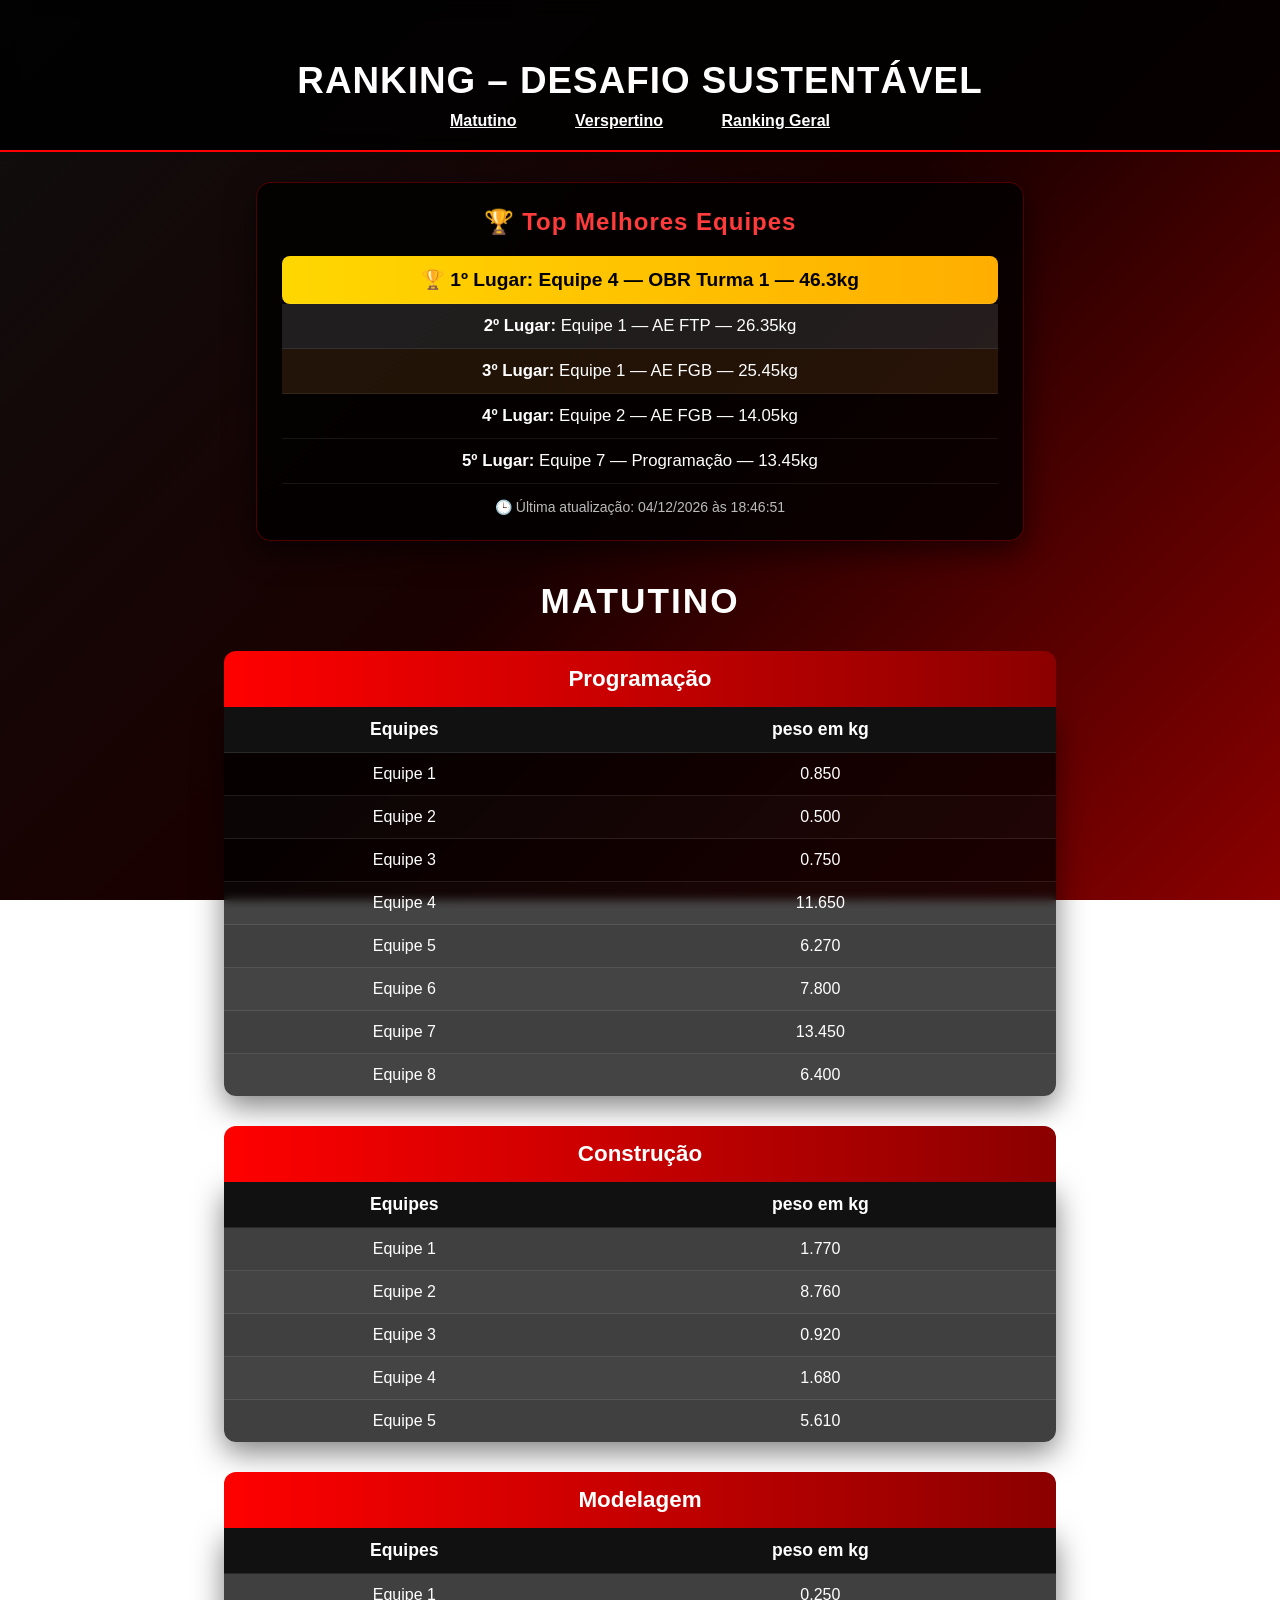
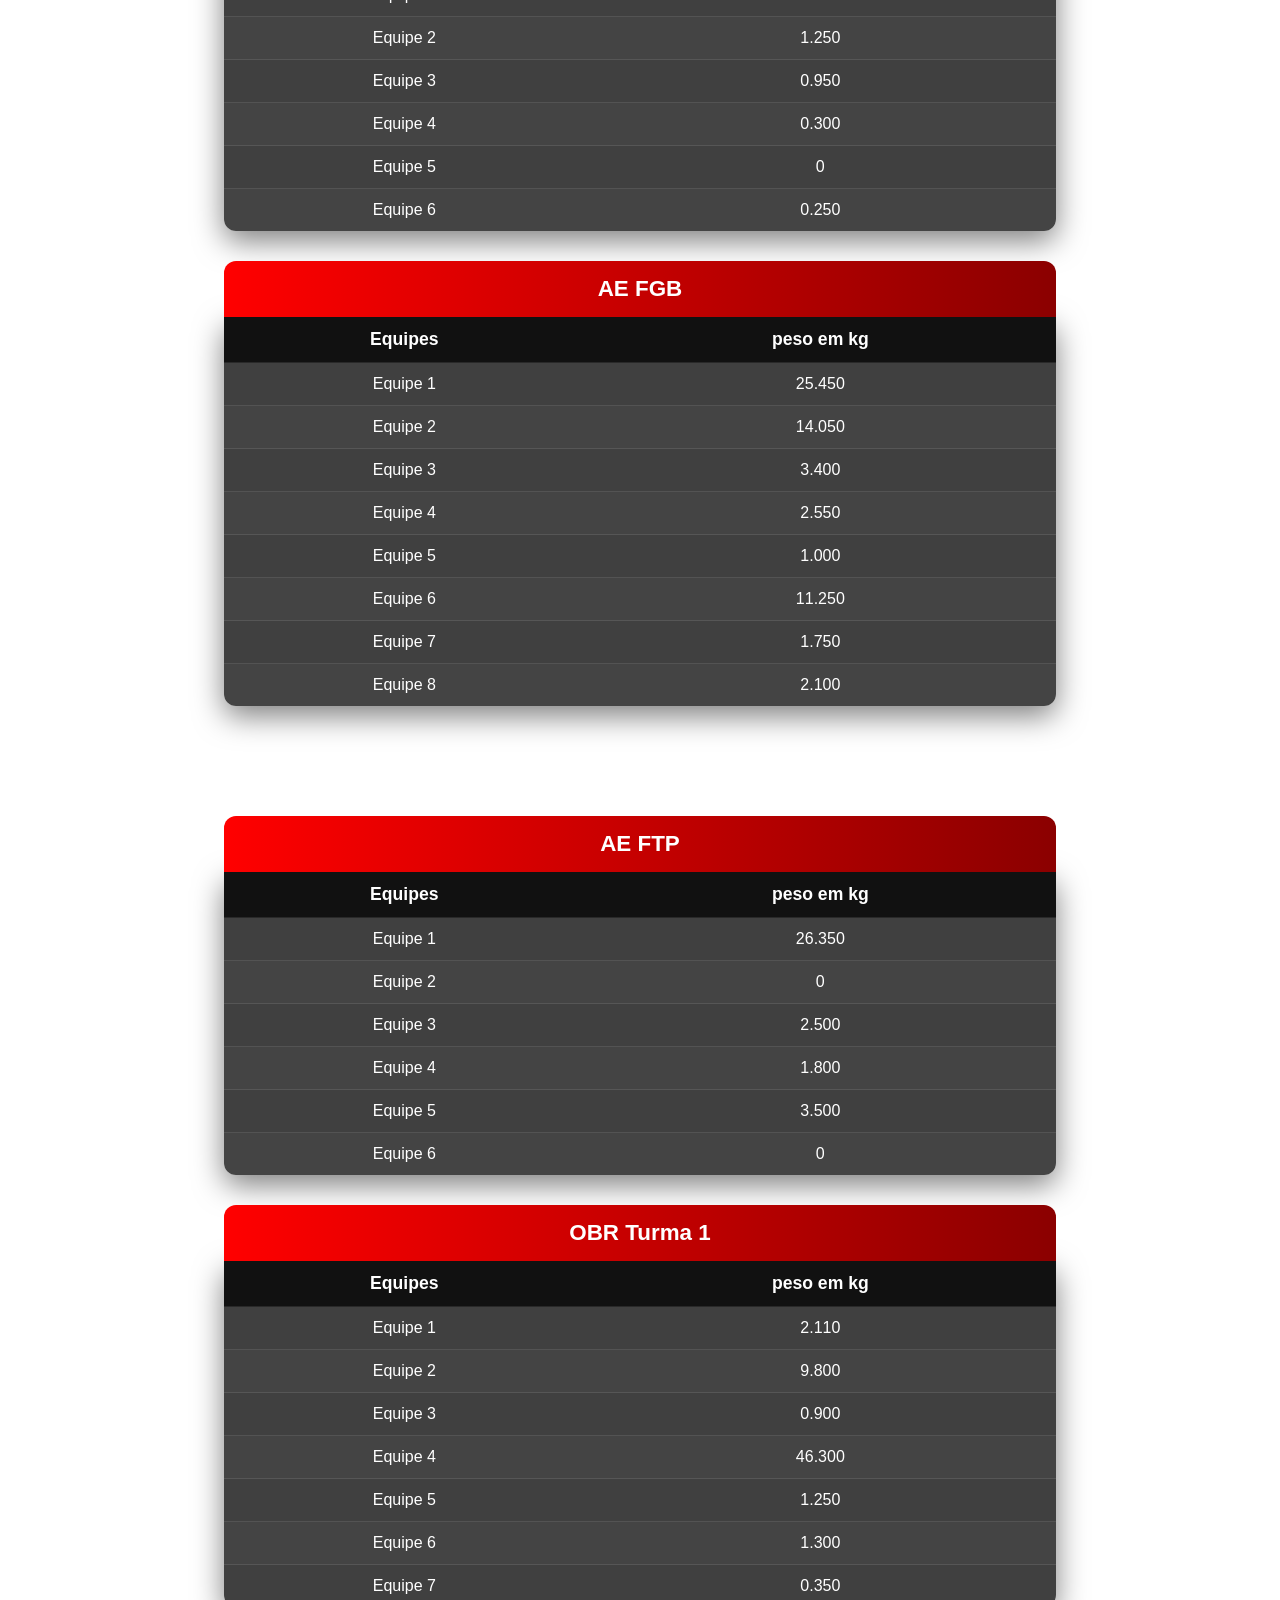
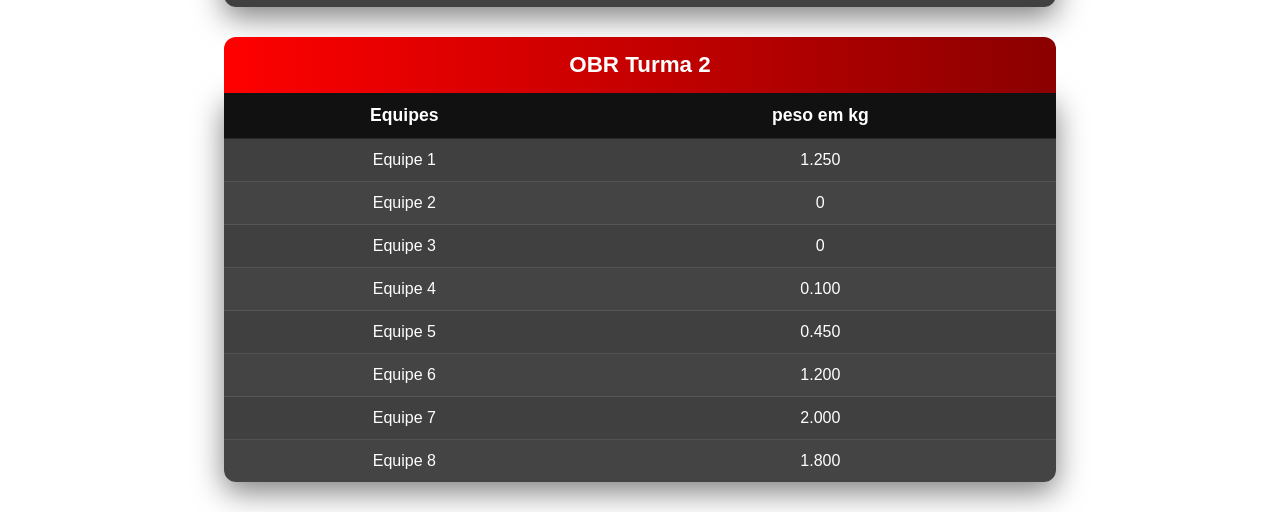
<file: RankingTrabaiHydra/index.html>
<!DOCTYPE html>
<html lang="PT-BR">
<head>
    <meta charset="UTF-8">
    <link rel="stylesheet" href="style.css">
    <meta name="viewport" content="width=device-width, initial-scale=1.0">
    <link rel="shortcut icon" href="hydraico.jpeg" type="image/x-icon">
    <title>Ranking de Coleta</title>
</head>

 <menu>
        <h1>Ranking – Desafio Sustentável</h1>
           <a href="#Matutino">Matutino</a>
           <a href="#Verspertino">Verspertino</a>
           <a href="#ranking-geral">Ranking Geral</a>
    </menu>
<body>

    <div id="ranking-geral">
    <h2>🏆 Top Melhores Equipes</h2>
    <ol id="lista-ranking"></ol>
    <div id="ultima-atualizacao"></div>
</div>



     <h1 id="Matutino">Matutino</h1>

    <table id="Programação">

        <caption>Programação</caption>
        <thead>
            <th scope="col">Equipes</th>
            <th scope="col">peso em kg</th>
        </thead>
        <tbody>
           <tr>
            <td> <p>Equipe 1</p></td>
            <td> <p>0.850</p></td>
           </tr>

           <tr> 
            <td> <p>Equipe 2</p></td>
            <td> <p>0.500</p></td>
           </tr>

           <tr>
            <td> <p>Equipe 3</p></td>
            <td> <p> 0.750 </p></td>
           </tr>

           <tr>
            <td> <p> Equipe 4</p></td>
            <td> <p>11.650</p></td>
           </tr>

           <tr>
            <td> <p>Equipe 5</p></td>
            <td> <p>6.270</p></td>
           </tr>

           <tr>
            <td> <p> Equipe 6</p></td>
            <td> <p> 7.800</p></td>
           </tr>

           <tr>
            <td><p>Equipe 7</p></td>
            <td><p>13.450</p></td>
           </tr>
           
           <tr>
            <td><p>Equipe 8</p></td>
            <td><p> 6.400</p></td>
           </tr>

        </tbody>
    </table>
    

    <table id="Construção">

        <caption>Construção</caption>
        <thead>
            <th scope="col">Equipes</th>
            <th scope="col">peso em kg</th>
        </thead>
        <tbody>
           <tr>
            <td> <p>Equipe 1</p></td>
            <td> <p>1.770</p></td>
           </tr>

           <tr> 
            <td> <p>Equipe 2</p></td>
            <td> <p>8.760</p></td>
           </tr>

           <tr>
            <td> <p>Equipe 3</p></td>
            <td> <p>0.920</p></td>
           </tr>

           <tr>
            <td> <p> Equipe 4</p></td>
            <td> <p>1.680</p></td>
           </tr>

           <tr>
            <td> <p>Equipe 5</p></td>
            <td> <p>5.610</p></td>
           </tr>

        </tbody>
    </table>

    <table id="Modelagem">

        <caption>Modelagem</caption>
        <thead>
            <th scope="col">Equipes</th>
            <th scope="col">peso em kg</th>
        </thead>
        <tbody>
             <tr>
            <td> <p>Equipe 1</p></td>
            <td> <p>0.250</p></td>
           </tr>

           <tr> 
            <td> <p>Equipe 2</p></td>
            <td> <p>1.250</p></td>
           </tr>

           <tr>
            <td> <p>Equipe 3</p></td>
            <td> <p> 0.950 </p></td>
           </tr>

           <tr>
            <td> <p> Equipe 4</p></td>
            <td> <p>0.300</p></td>
           </tr>

           <tr>
            <td> <p>Equipe 5</p></td>
            <td> <p>0</p></td>
           </tr>

           <tr>
            <td> <p> Equipe 6</p></td>
            <td> <p> 0.250 </p></td>
           </tr>


        </tbody>
    </table>
    
    <table id="AE">
        <caption>AE FGB</caption>
        <thead>
            <th scope="col">Equipes</th>
            <th scope="col">peso em kg</th>
        </thead>
        <tbody>
            <tr>
            <td> <p>Equipe 1</p></td>
            <td> <p>25.450</p></td>
           </tr>

           <tr> 
            <td> <p>Equipe 2</p></td>
            <td> <p> 14.050 </p></td>
           </tr>

           <tr>
            <td> <p>Equipe 3</p></td>
            <td> <p> 3.400</p></td>
           </tr>

           <tr>
            <td> <p> Equipe 4</p></td>
            <td> <p>2.550</p></td>
           </tr>

           <tr>
            <td> <p>Equipe 5</p></td>
            <td> <p>1.000</p></td>
           </tr>

           <tr>
            <td> <p> Equipe 6</p></td>
            <td> <p> 11.250 </p></td>
           </tr>

           <tr>
            <td><p>Equipe 7</p></td>
            <td><p>1.750</p></td>
           </tr>

           <tr>
            <td><p>Equipe 8</p></td>
            <td><p>2.100</p></td>
           </tr>

        </tbody>
    </table>

    <h1 id="Verspertino"> Verspertino </h1>

            <table id="AE">
        <caption>AE FTP</caption>
        <thead>
            <th scope="col">Equipes</th>
            <th scope="col">peso em kg</th>
        </thead>
        <tbody>
            <tr>
            <td> <p>Equipe 1</p></td>
            <td> <p>26.350</p></td>
           </tr>

           <tr> 
            <td> <p>Equipe 2</p></td>
            <td> <p>0</p></td>
           </tr>

           <tr>
            <td> <p>Equipe 3</p></td>
            <td> <p> 2.500 </p></td>
           </tr>

           <tr>
            <td> <p> Equipe 4</p></td>
            <td> <p>1.800</p></td>
           </tr>

           <tr>
            <td> <p>Equipe 5</p></td>
            <td> <p>3.500</p></td>
           </tr>

           <tr>
            <td> <p> Equipe 6</p></td>
            <td> <p> 0 </p></td>
           </tr>

        </tbody>
    </table>

    <table id="OBR">
        <caption>OBR Turma 1</caption>
        <thead>
            <th scope="col">Equipes</th>
            <th scope="col">peso em kg</th>
        </thead>
        <tbody>
                <tr>
            <td> <p>Equipe 1</p></td>
            <td> <p>2.110</p></td>
           </tr>

           <tr> 
            <td> <p>Equipe 2</p></td>
            <td> <p>9.800</p></td>
           </tr>

           <tr>
            <td> <p>Equipe 3</p></td>
            <td> <p> 0.900 </p></td>
           </tr>

           <tr>
            <td> <p> Equipe 4</p></td>
            <td> <p>46.300</p></td>
           </tr>

           <tr>
            <td> <p>Equipe 5</p></td>
            <td> <p>1.250</p></td>
           </tr>

           <tr>
            <td> <p> Equipe 6</p></td>
            <td> <p> 1.300  </p></td>
           </tr>

           <tr>
            <td><p> Equipe 7</p></td>
            <td><p> 0.350</p></td>
           </tr>

        </tbody>
    </table>

     <table id="OBR2">
        <caption>OBR Turma 2</caption>
        <thead>
            <th scope="col">Equipes</th>
            <th scope="col">peso em kg</th>
        </thead>
        <tbody>
                <tr>
            <td> <p>Equipe 1</p></td>
            <td> <p>1.250</p></td>
           </tr>

           <tr> 
            <td> <p>Equipe 2</p></td>
            <td> <p>0 </p></td>
           </tr>

           <tr>
            <td> <p>Equipe 3</p></td>
            <td> <p> 0 </p></td>
           </tr>

           <tr>
            <td> <p> Equipe 4</p></td>
            <td> <p>0.100</p></td>
           </tr>

           <tr>
            <td> <p>Equipe 5</p></td>
            <td> <p>0.450</p></td>
           </tr>

           <tr>
            <td> <p> Equipe 6</p></td>
            <td> <p> 1.200 </p></td>
           </tr>

           <tr>
            <td><p>Equipe 7</p></td>
            <td> <p> 2.000</p></td>
           </tr>

           <tr>
            <td> <p> Equipe 8</p></td>
            <td> <p> 1.800 </p></td>
           </tr>

        </tbody>
    </table>
    
</body>
    <script>

        function carregarUltimaAtualizacao(){

const salvo = localStorage.getItem("ultimaAtualizacao");

if(salvo){
document.getElementById("ultima-atualizacao").innerHTML = salvo;
}

}

     function atualizarHorario() {

const agora = new Date();

const horario =
"🕒 Última atualização: " +
agora.toLocaleDateString("pt-BR") +
" às " +
agora.toLocaleTimeString("pt-BR");

document.getElementById("ultima-atualizacao").innerHTML = horario;

localStorage.setItem("ultimaAtualizacao", horario);

}

 function observarMudancas(){

const tabelas = document.querySelectorAll("table");

const observer = new MutationObserver((mutations)=>{

let mudou = false;

mutations.forEach(()=> {
mudou = true;
});

if(mudou){
gerarRanking();
atualizarHorario();
}

});

tabelas.forEach(tabela=>{

observer.observe(tabela,{
childList:true,
subtree:true,
characterData:true
});

});

}
function gerarRanking() {
    let equipes = [];

    const tabelas = document.querySelectorAll('table');

    tabelas.forEach(tabela => {
        const caption = tabela.querySelector('caption');
        if (!caption) return;

        const categoria = caption.innerText;
        const linhas = tabela.querySelectorAll('tbody tr');

        linhas.forEach(linha => {
            const colunas = linha.querySelectorAll('td');

            if (colunas.length >= 2) {
                const nome = colunas[0].innerText.trim();
                const peso = parseFloat(colunas[1].innerText);

                if (!isNaN(peso)) {
                    equipes.push({
                        nome,
                        categoria,
                        peso
                    });
                }
            }
        });
    });

    equipes.sort((a, b) => b.peso - a.peso);

    const listaRanking = document.getElementById('lista-ranking');
    listaRanking.innerHTML = "";

    equipes.slice(0, 5).forEach((equipe, index) => {
        const item = document.createElement('li');

        if (index === 0) {
            item.innerHTML = `🏆 <strong>1º Lugar:</strong> ${equipe.nome} — ${equipe.categoria} — ${equipe.peso}kg`;
        } else {
            item.innerHTML = `<strong>${index + 1}º Lugar:</strong> ${equipe.nome} — ${equipe.categoria} — ${equipe.peso}kg`;
        }

        listaRanking.appendChild(item);
    });
}

function verificarMudancaDados(){

const tabelas = document.querySelectorAll("table");

let dadosAtuais = [];

tabelas.forEach(tabela=>{

const linhas = tabela.querySelectorAll("tbody tr");

linhas.forEach(linha=>{
dadosAtuais.push(linha.innerText);
});

});

const dadosAntigos = localStorage.getItem("dadosTabela");

if(dadosAntigos !== JSON.stringify(dadosAtuais)){
    
localStorage.setItem("dadosTabela", JSON.stringify(dadosAtuais));

atualizarHorario();

}

}

window.onload = () => {

gerarRanking();
carregarUltimaAtualizacao();
verificarMudancaDados();

}
</script>
</html>
</file>
<file: RankingTrabaiHydra/style.css>
@charset "UTF-8";

*{
  margin:0;
  padding:0;
  box-sizing:border-box;
}

body{
  font-family: 'Segoe UI', Tahoma, Geneva, Verdana, sans-serif;
  background: linear-gradient(135deg,#0f0f0f,#1a0000,#8b0000);
  background-attachment: fixed;
  color:white;
  text-align:center;
}

menu{
position:sticky;
top:0;
z-index:1000;

background: rgba(0,0,0,0.85);
backdrop-filter: blur(10px);
padding:20px;
border-bottom:2px solid red;
}

menu h1{
font-size:2.3rem;
margin-bottom:10px;
letter-spacing:1px;
}

menu a{
margin:8px;
padding:8px 18px;
border-radius:8px;
color:white;
transition:.3s;
font-weight:600;
border:1px solid transparent;
}

menu a:hover{
background:red;
transform:translateY(-2px);
box-shadow:0 5px 15px rgba(255,0,0,.4);
}

.ativo{
background:red;
}
h1{
margin-top:40px;
margin-bottom:20px;
font-size:2.2rem;
text-transform:uppercase;
letter-spacing:2px;
}


table{
width:65%;
margin:30px auto;
border-collapse:collapse;
background: rgba(0,0,0,0.75);
backdrop-filter: blur(5px);
border-radius:12px;
overflow:hidden;
box-shadow:0 10px 30px rgba(0,0,0,.5);
}

caption{
padding:15px;
font-size:1.4rem;
background: linear-gradient(90deg,#ff0000,#8b0000);
font-weight:bold;
}

th{
background:#111;
padding:12px;
font-size:1.1rem;
}

td{
padding:12px;
border-top:1px solid rgba(255,255,255,.1);
transition:.25s;
}

tr:hover td{
background:rgba(255,0,0,0.15);
transform:scale(1.01);
}

tr:nth-child(even){
background:rgba(255,255,255,.02);
}


#ranking-geral{
width:60%;
margin:30px auto;
padding:25px;
border-radius:15px;
background:rgba(0,0,0,0.8);
box-shadow:0 10px 30px rgba(0,0,0,.6);
border:1px solid rgba(255,0,0,.3);
}

#ranking-geral h2{
margin-bottom:20px;
color:#ff3b3b;
letter-spacing:1px;
}

#lista-ranking li{
padding:12px;
border-bottom:1px solid rgba(255,255,255,.08);
list-style:none;
font-size:1.05rem;
transition:.2s;
}

#lista-ranking li:hover{
background:rgba(255,0,0,.2);
transform:scale(1.02);
}

#lista-ranking li:nth-child(1){
background: linear-gradient(90deg,#ffd700,#ffae00);
color:black;
font-weight:bold;
font-size:1.2rem;
border-radius:8px;
}

#lista-ranking li:nth-child(2){
background: rgba(192,192,192,.15);
}

#lista-ranking li:nth-child(3){
background: rgba(205,127,50,.15);
}

#ultima-atualizacao{
margin-top:15px;
font-size:14px;
color:#bbb;
}


td p{
transition:.25s;
}

td p:hover{
transform:scale(1.15);
color:#ff4d4d;
}


@media(max-width:900px){

table{
width:95%;
}

#ranking-geral{
width:95%;
}

menu h1{
font-size:1.6rem;
}

}

html{
scroll-behavior:smooth;
}
</file>
